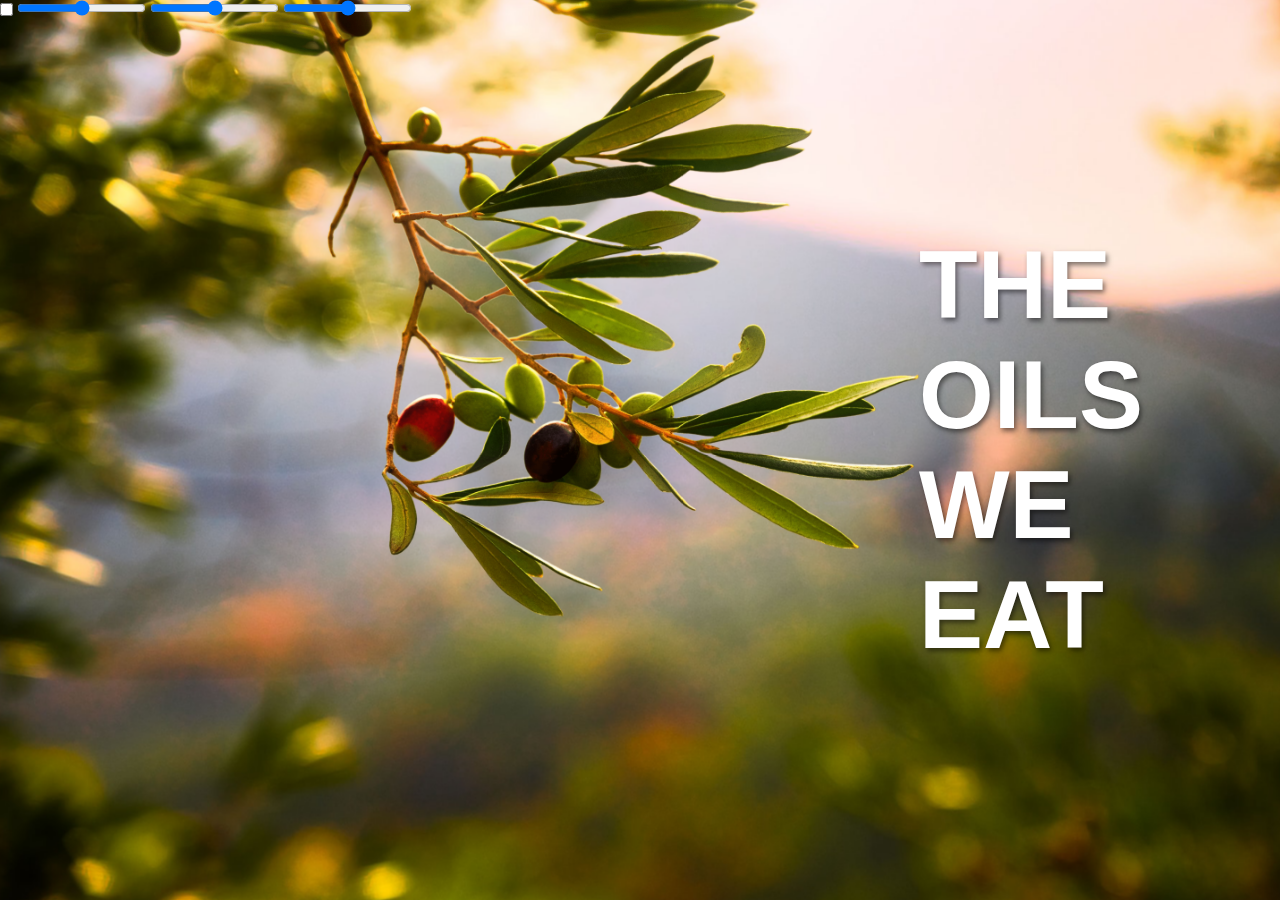
<file: index.html>
<!DOCTYPE html>
<html lang="en">
  <head>
    <meta charset="UTF-8" />
    <meta http-equiv="X-UA-Compatible" content="IE=edge" />
    <meta name="viewport" content="width=device-width, initial-scale=1.0" />
    <title>Parallax with Pure CSS</title>
    <link rel="stylesheet" href="parallax.css" />
  </head>
  <body>
    <div class="parallax">
      <div class="parallax__group parallax__group__hero">
        <div class="parallax__layer parallax__layer--back"></div>
        <div class="parallax__layer parallax__layer--leaf"></div>
        <div class="parallax__layer parallax__layer--base">
          <h1>
            THE <br />
            OILS <br />
            WE <br />
            EAT
          </h1>
        </div>
      </div>

      <div class="parallax__group parallax__group__content">
        <div class="group">
          <h1 class="content__header">Oils</h1>
          <div class="header__underline"></div>
          <div class="section">
            <h2 class="paragraph-header">Example Header 1</h2>
            <p>
              Lorem ipsum dolor sit amet, consectetur adipiscing elit, sed do
              eiusmod tempor incididunt ut labore et dolore magna aliqua. Sed
              faucibus turpis in eu mi bibendum. Commodo elit at imperdiet dui
              accumsan. Ut faucibus pulvinar elementum integer enim. Massa
              tincidunt dui ut ornare lectus sit amet. Cursus metus aliquam
              eleifend mi in nulla posuere sollicitudin aliquam. Sit amet
              volutpat consequat mauris nunc congue nisi vitae. Ultricies
              tristique nulla aliquet enim tortor at auctor urna. Et odio
              pellentesque diam volutpat commodo sed egestas egestas. Ac
              tincidunt vitae semper quis. Ullamcorper velit sed ullamcorper
              morbi tincidunt ornare massa eget egestas. Ligula ullamcorper
              malesuada proin libero nunc consequat. Tempor orci dapibus
              ultrices in iaculis nunc sed augue. Enim ut tellus elementum
              sagittis vitae et leo. Id diam vel quam elementum pulvinar etiam
              non quam. Senectus et netus et malesuada fames.
            </p>
            <br /><br />
            <p>
              Duis at consectetur lorem donec massa. Viverra tellus in hac
              habitasse. Amet nulla facilisi morbi tempus iaculis. Sed viverra
              ipsum nunc aliquet. A scelerisque purus semper eget duis at tellus
              at. Adipiscing tristique risus nec feugiat in fermentum posuere
              urna nec. Augue interdum velit euismod in pellentesque massa
              placerat duis ultricies. Tincidunt dui ut ornare lectus. Blandit
              volutpat maecenas volutpat blandit aliquam etiam erat. Sed
              ullamcorper morbi tincidunt ornare massa eget egestas purus. Nisi
              lacus sed viverra tellus in hac habitasse platea. Nisi quis
              eleifend quam adipiscing vitae proin sagittis nisl. Neque gravida
              in fermentum et.
            </p>
            <br /><br />
            <p>
              In fermentum et sollicitudin ac orci. Bibendum neque egestas
              congue quisque egestas diam in arcu cursus. Sed enim ut sem
              viverra aliquet eget sit amet. Dolor sit amet consectetur
              adipiscing. Ut tellus elementum sagittis vitae et leo duis ut.
              Nascetur ridiculus mus mauris vitae ultricies leo integer
              malesuada nunc. Sollicitudin nibh sit amet commodo nulla facilisi
              nullam vehicula. Arcu felis bibendum ut tristique et egestas. Sit
              amet cursus sit amet dictum sit. Platea dictumst quisque sagittis
              purus sit. Quis imperdiet massa tincidunt nunc pulvinar sapien et
              ligula ullamcorper. Elementum nisi quis eleifend quam adipiscing
              vitae proin sagittis.
            </p>
            <p></p>
            <p></p>
          </div>
        </div>
      </div>
    </div>

    <div class="inputs">
      <input type="checkbox" id="transform-enabled" />
      <input type="range" id="angleslider" min="-100" max="100" />
      <input type="range" id="xslider" min="-1000" max="1000" />
      <input type="range" id="yslider" min="-1000" max="1000" />
    </div>

    <script src="/parallax.js"></script>
  </body>
</html>
</file>
<file: parallax.css>
/* Base Components */
* {
  margin: 0;
}

.body {
  font-size: xx-large;
}

:root {
  --rotation: 0deg;
  --x: 0px;
  --y: 0px;
  --transition-speed: 0s;
  --text-color: #023020;
}

/* HTML Tags */

h1 {
  font-size: 6em;
  color: var(--text-color);
}

h2 {
  font-size: 3em;
  font-family: "Lucida Sans", "Lucida Sans Regular", "Lucida Grande",
    "Lucida Sans Unicode", Geneva, Verdana, sans-serif;
  color: var(--text-color);
  margin-bottom: 5%;
}

p {
  font-size: 1.5em;
  line-height: 200%;
  font-family: "Gill Sans", "Gill Sans MT", Calibri, "Trebuchet MS", sans-serif;
  color: var(--text-color);
}

/* Parallax (the thing that makes the cool effect) */

.parallax {
  perspective: 1px; /* This is what makes the effect work */
  height: 100vh;
  overflow-x: hidden;
  overflow-y: auto;
  background-image: url(/images/space.jpg);
  background-size: cover;
}

.parallax__layer {
  position: absolute;

  top: 0;
  right: 0;
  bottom: 0;
  left: 0;

  padding: 50vh 0;
}

.parallax__group {
  position: relative;
  height: 100vh;
  transform-style: preserve-3d; /* Specifies that all the different groups should render in 3d and not flat */
  
  transform: translate3d(var(--x), 0, var(--y)) rotateY(var(--rotation));
  transition: transform var(--transition-speed) ease;
}

/* The translateZ is how far back the layer is from the front of the page. 
   The scale property should be set to (1 + (translateZ * -1) / perspective) */
/* Perspective is defined on line 10 */  

.parallax__layer--base {
  transform: translateZ(0);
}

.parallax__layer--leaf {
  background-image: url(/images/foreground.png);
  transform: translateZ(-1px) scale(2);
  background-size: cover;
}

.parallax__layer--back {
  background-image: url(/images/background.png);
  transform: translateZ(-2px) scale(3.05); /* Might have to make minor size adjustments */
  background-size: cover;
}

.parallax__group__hero h1 {
  padding: 1vh;
  position: absolute;
  right: 10%;
  top: 50%;
  font-family: "Lucida Sans", "Lucida Sans Regular", "Lucida Grande",
    "Lucida Sans Unicode", Geneva, Verdana, sans-serif;
  color: white;
  text-shadow: 2px 3px 5px rgba(0, 0, 0, 0.5);

  transform: translate(0%, -50%);
}

/* Normal Webpage Content */

.parallax__group__content {
  background-color: white;
  height: fit-content;

  background-color: #fae6c8;
  background-image: url("https://www.transparenttextures.com/patterns/natural-paper.png");
/* This is mostly intended for prototyping; please download the pattern and re-host for production environments. Thank you! */
}

.section {
  width: 40%;
  margin: auto;
}

.content__header {
  font-family: "Lucida Sans", "Lucida Sans Regular", "Lucida Grande",
    "Lucida Sans Unicode", Geneva, Verdana, sans-serif;
  color: var(--text-color);

  text-align: center;
  padding: 5% 0 4% 0;
}

.header__underline {
  width: 80%;
  height: 2px;
  background-color: var(--text-color);
  margin: auto;
  margin-bottom: 4%;
}

.paragraph-header {
  text-align: center;
}

.inputs {
  position: absolute;
  top: 0;
  left: 0;
}
</file>
